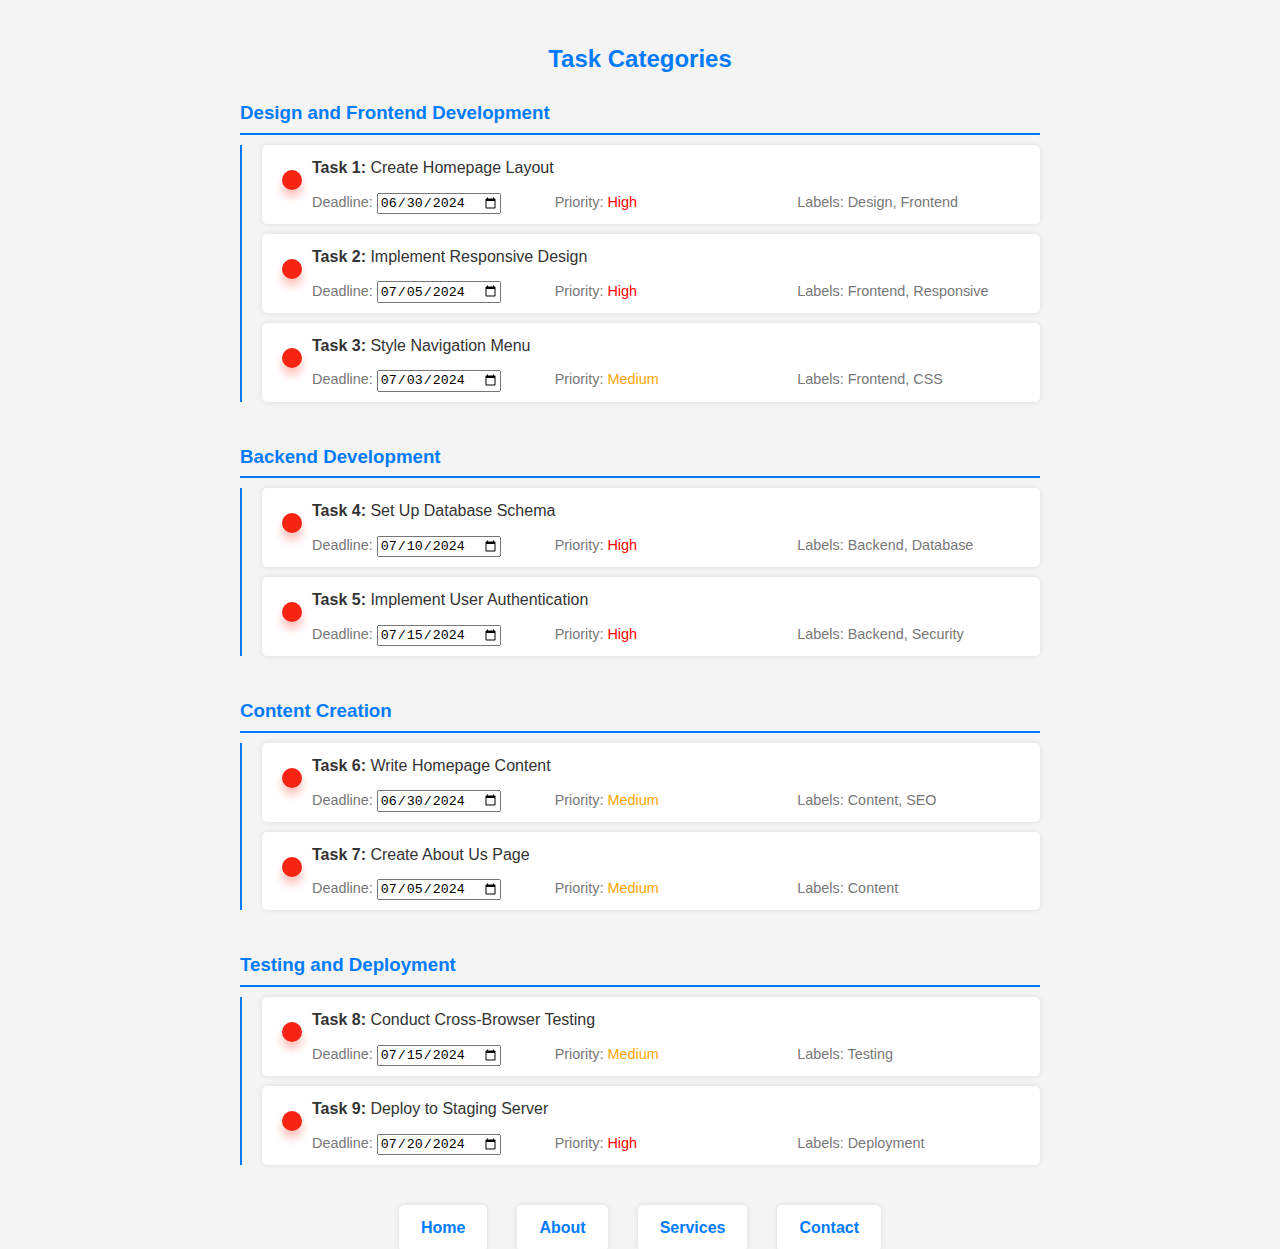
<file: index.html>
<!DOCTYPE html>
<html lang="en">
<head>
<meta charset="UTF-8">
<meta name="viewport" content="width=device-width, initial-scale=1.0">
<title>Website Tasks</title>
<link rel="stylesheet" href="styles.css">
</head>
<body>

<!-- Task Categories -->
<section id="task-categories">
  <h2>Task Categories</h2>

  <!-- Category: Design and Frontend Development -->
  <div class="task-category">
    <h3>Design and Frontend Development</h3>
    <ul>
      <li>
        <input type="checkbox" id="task1">
        <label for="task1">
          <div class="task-content">
            <strong>Task 1:</strong> Create Homepage Layout
          </div>
          <div class="task-info">
            <span class="deadline">Deadline: <input type="date" id="deadline1" value="2024-06-30"></span>
            <span class="priority">Priority: <span class="priority-high">High</span></span>
            <span class="labels">Labels: Design, Frontend</span>
          </div>
          <div id="tick_mark"></div>
        </label>
      </li>
      <li>
        <input type="checkbox" id="task2">
        <label for="task2">
          <div class="task-content">
            <strong>Task 2:</strong> Implement Responsive Design
          </div>
          <div class="task-info">
            <span class="deadline">Deadline: <input type="date" id="deadline2" value="2024-07-05"></span>
            <span class="priority">Priority: <span class="priority-high">High</span></span>
            <span class="labels">Labels: Frontend, Responsive</span>
          </div>
          <div id="tick_mark"></div>
        </label>
      </li>
      <li>
        <input type="checkbox" id="task3">
        <label for="task3">
          <div class="task-content">
            <strong>Task 3:</strong> Style Navigation Menu
          </div>
          <div class="task-info">
            <span class="deadline">Deadline: <input type="date" id="deadline3" value="2024-07-03"></span>
            <span class="priority">Priority: <span class="priority-medium">Medium</span></span>
            <span class="labels">Labels: Frontend, CSS</span>
          </div>
          <div id="tick_mark"></div>
        </label>
      </li>
    </ul>
  </div>

  <!-- Category: Backend Development -->
  <div class="task-category">
    <h3>Backend Development</h3>
    <ul>
      <li>
        <input type="checkbox" id="task4">
        <label for="task4">
          <div class="task-content">
            <strong>Task 4:</strong> Set Up Database Schema
          </div>
          <div class="task-info">
            <span class="deadline">Deadline: <input type="date" id="deadline4" value="2024-07-10"></span>
            <span class="priority">Priority: <span class="priority-high">High</span></span>
            <span class="labels">Labels: Backend, Database</span>
          </div>
          <div id="tick_mark"></div>
        </label>
      </li>
      <li>
        <input type="checkbox" id="task5">
        <label for="task5">
          <div class="task-content">
            <strong>Task 5:</strong> Implement User Authentication
          </div>
          <div class="task-info">
            <span class="deadline">Deadline: <input type="date" id="deadline5" value="2024-07-15"></span>
            <span class="priority">Priority: <span class="priority-high">High</span></span>
            <span class="labels">Labels: Backend, Security</span>
          </div>
          <div id="tick_mark"></div>
        </label>
      </li>
    </ul>
  </div>

  <!-- Category: Content Creation -->
  <div class="task-category">
    <h3>Content Creation</h3>
    <ul>
      <li>
        <input type="checkbox" id="task6">
        <label for="task6">
          <div class="task-content">
            <strong>Task 6:</strong> Write Homepage Content
          </div>
          <div class="task-info">
            <span class="deadline">Deadline: <input type="date" id="deadline6" value="2024-06-30"></span>
            <span class="priority">Priority: <span class="priority-medium">Medium</span></span>
            <span class="labels">Labels: Content, SEO</span>
          </div>
          <div id="tick_mark"></div>
        </label>
      </li>
      <li>
        <input type="checkbox" id="task7">
        <label for="task7">
          <div class="task-content">
            <strong>Task 7:</strong> Create About Us Page
          </div>
          <div class="task-info">
            <span class="deadline">Deadline: <input type="date" id="deadline7" value="2024-07-05"></span>
            <span class="priority">Priority: <span class="priority-medium">Medium</span></span>
            <span class="labels">Labels: Content</span>
          </div>
          <div id="tick_mark"></div>
        </label>
      </li>
    </ul>
  </div>

  <!-- Category: Testing and Deployment -->
  <div class="task-category">
    <h3>Testing and Deployment</h3>
    <ul>
      <li>
        <input type="checkbox" id="task8">
        <label for="task8">
          <div class="task-content">
            <strong>Task 8:</strong> Conduct Cross-Browser Testing
          </div>
          <div class="task-info">
            <span class="deadline">Deadline: <input type="date" id="deadline8" value="2024-07-15"></span>
            <span class="priority">Priority: <span class="priority-medium">Medium</span></span>
            <span class="labels">Labels: Testing</span>
          </div>
          <div id="tick_mark"></div>
        </label>
      </li>
      <li>
        <input type="checkbox" id="task9">
        <label for="task9">
          <div class="task-content">
            <strong>Task 9:</strong> Deploy to Staging Server
          </div>
          <div class="task-info">
            <span class="deadline">Deadline: <input type="date" id="deadline9" value="2024-07-20"></span>
            <span class="priority">Priority: <span class="priority-high">High</span></span>
            <span class="labels">Labels: Deployment</span>
          </div>
          <div id="tick_mark"></div>
        </label>
      </li>
    </ul>
  </div>
</section>

<!-- Navigation Menu -->
<nav>
  <ul>
    <li><a href="https://dharmateja3232.github.io/Portfolio/">Home</a></li>
    <li><a href="https://dharmateja3232.github.io/Portfolio/#about">About</a></li>
    <li><a href="https://dharmateja3232.github.io/Portfolio/">Services</a></li>
    <li><a href="https://dharmateja3232.github.io/Portfolio/#contact">Contact</a></li>
  </ul>
</nav>

</body>
</html>
</file>
<file: styles.css>
/* General Styles */
body {
    font-family: 'Roboto', sans-serif;
    line-height: 1.6;
    padding: 20px;
    background-color: #f4f4f4;
    color: #333;
    margin: 0;
    height: 100%;
}

html {
    height: 100%;
}

* {
    -webkit-tap-highlight-color: transparent;
    outline: none;
    box-sizing: border-box;
}

/* Headings */
h2 {
    color: #007bff;
    text-align: center;
    margin-bottom: 20px;
}

h3 {
    color: #007bff;
    margin-top: 20px;
}

/* List Styles */
ul {
    margin-top: 10px;
    padding-left: 20px;
    list-style: none;
}

li {
    margin-bottom: 10px;
    background: #fff;
    padding: 10px;
    border-radius: 5px;
    box-shadow: 0 0 5px rgba(0, 0, 0, 0.1);
}

.task-content {
    padding-left: 40px;
    margin-bottom: 10px;
}

.task-info {
    display: grid;
    grid-template-columns: 1fr 1fr 1fr;
    gap: 10px;
    align-items: center;
    padding-left: 40px;
}

.deadline, .priority, .labels {
    font-size: 0.9em;
    color: #777;
}

/* Priority Colors */
.priority-high {
    color: red;
}

.priority-medium {
    color: orange;
}

.priority-low {
    color: green;
}

/* Task Categories Styles */
#task-categories {
    max-width: 800px;
    margin: 0 auto;
}

.task-category {
    margin-bottom: 40px;
}

.task-category ul {
    padding-left: 20px;
    border-left: 2px solid #007bff;
}

.task-category h3 {
    border-bottom: 2px solid #007bff;
    padding-bottom: 5px;
    margin-bottom: 10px;
}

/* Checkbox Styles */
input[type="checkbox"] {
    display: none;
}

input[type="checkbox"] + label {
    position: relative;
    display: block;
    cursor: pointer;
}

input[type="checkbox"] + label::before {
    content: "";
    position: absolute;
    top: 15px;
    left: 10px;
    width: 20px;
    height: 20px;
    background-color: #f72414;
    border-radius: 50%;
    box-shadow: 0 7px 10px #ffbeb8;
    transition: 0.2s ease transform, 0.2s ease background-color, 0.2s ease box-shadow;
    z-index: 1;
}

input[type="checkbox"] + label:hover::before {
    width: 15px;
    height: 15px;
    box-shadow: inset 0 7px 10px #ff9d96;
}

input[type="checkbox"]:active + label::before {
    transform: scale(0.9);
}

#tick_mark {
    position: absolute;
    top: 15px;
    left: 10px;
    width: 20px;
    height: 20px;
    margin: 0 auto;
    transform: rotateZ(-40deg);
    transform-origin: center;
    display: none;
}

#tick_mark:before,
#tick_mark:after {
    content: "";
    position: absolute;
    background-color: #fff;
    border-radius: 2px;
    opacity: 0;
    transition: 0.2s ease transform, 0.2s ease opacity;
}

#tick_mark:before {
    left: 5px;
    bottom: 5px;
    width: 5px;
    height: 10px;
    transform: translateY(-68px);
}

#tick_mark:after {
    left: 5px;
    bottom: 5px;
    width: 10px;
    height: 5px;
    transform: translateX(78px);
}

input[type="checkbox"]:checked + label::before {
    background-color: #07d410;
    box-shadow: 0 7px 10px #92ff97;
}

input[type="checkbox"]:checked + label #tick_mark {
    display: block;
}

input[type="checkbox"]:checked + label #tick_mark:before,
input[type="checkbox"]:checked + label #tick_mark:after {
    transform: translate(0);
    opacity: 1;
}

/* Navigation Styles */
nav {
    margin-top: 40px;
    text-align: center;
}

nav ul {
    padding: 0;
    list-style: none;
    display: flex;
    justify-content: center;
}

nav li {
    margin: 0 15px;
}

nav a {
    text-decoration: none;
    color: #007bff;
    font-weight: bold;
    border: 2px solid transparent;
    padding: 5px 10px;
    border-radius: 5px;
    transition: background-color 0.3s, border-color 0.3s;
}

nav a:hover {
    background-color: #007bff;
    color: #fff;
    border-color: #007bff;
}
</file>
